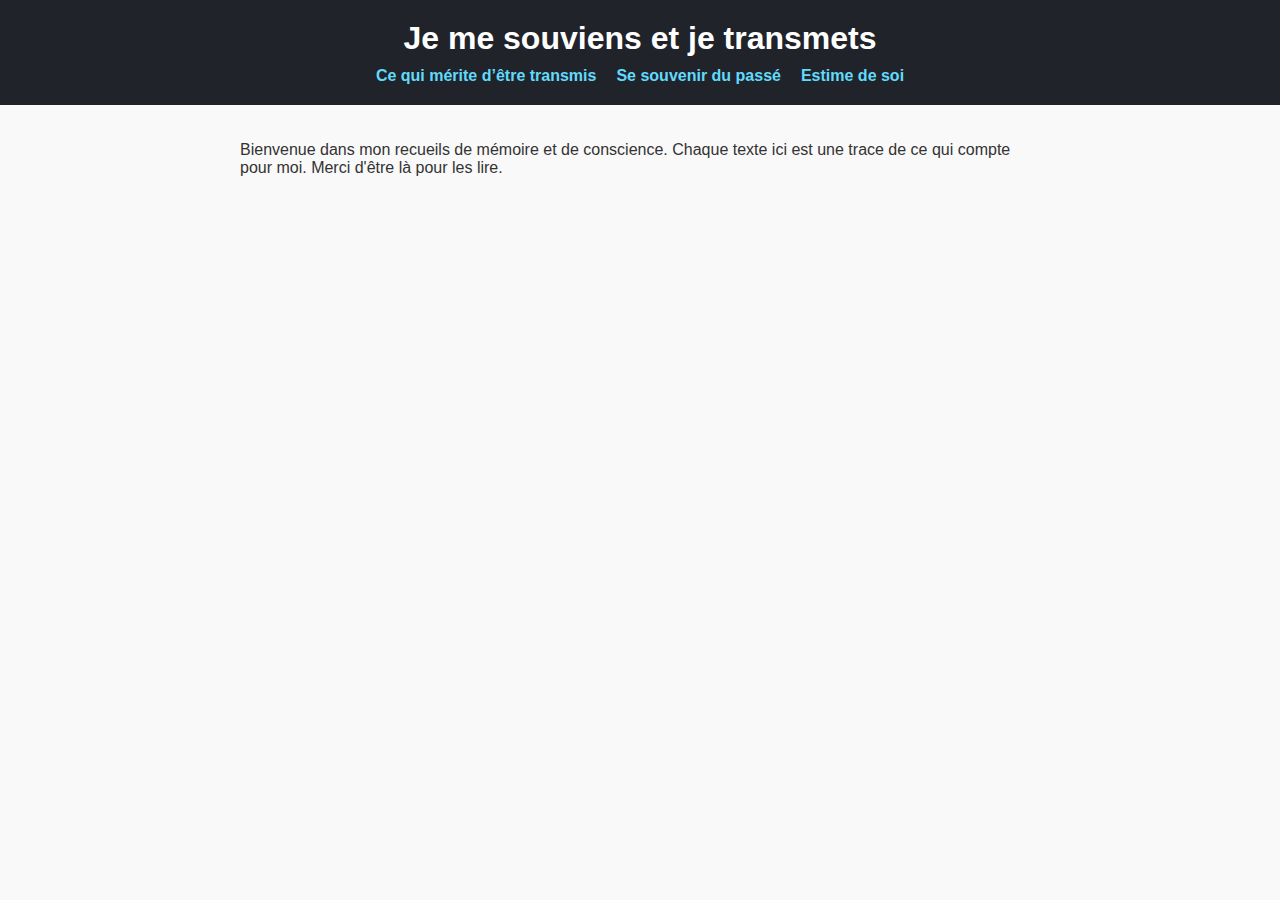
<file: index.html>
<!DOCTYPE html>
<html lang="fr">
<head>
  <meta charset="UTF-8">
  <title>Je me souviens et je transmets</title>
  <link rel="stylesheet" href="style.css">
</head>
<body>
  <header>
    <h1>Je me souviens et je transmets</h1>
    <nav>
      <ul>
        <li><a href="textes/texte1.html">Ce qui mérite d’être transmis</a></li>
        <li><a href="textes/texte2.html">Se souvenir du passé</a></li>
        <li><a href="textes/texte3.html">Estime de soi</a></li>
      </ul>
    </nav>
  </header>
  <main>
    <p>Bienvenue dans mon recueils de mémoire et de conscience. Chaque texte ici est une trace de ce qui compte pour moi. Merci d'être là pour les lire.</p>
  </main>
</body>
</html>
</file>
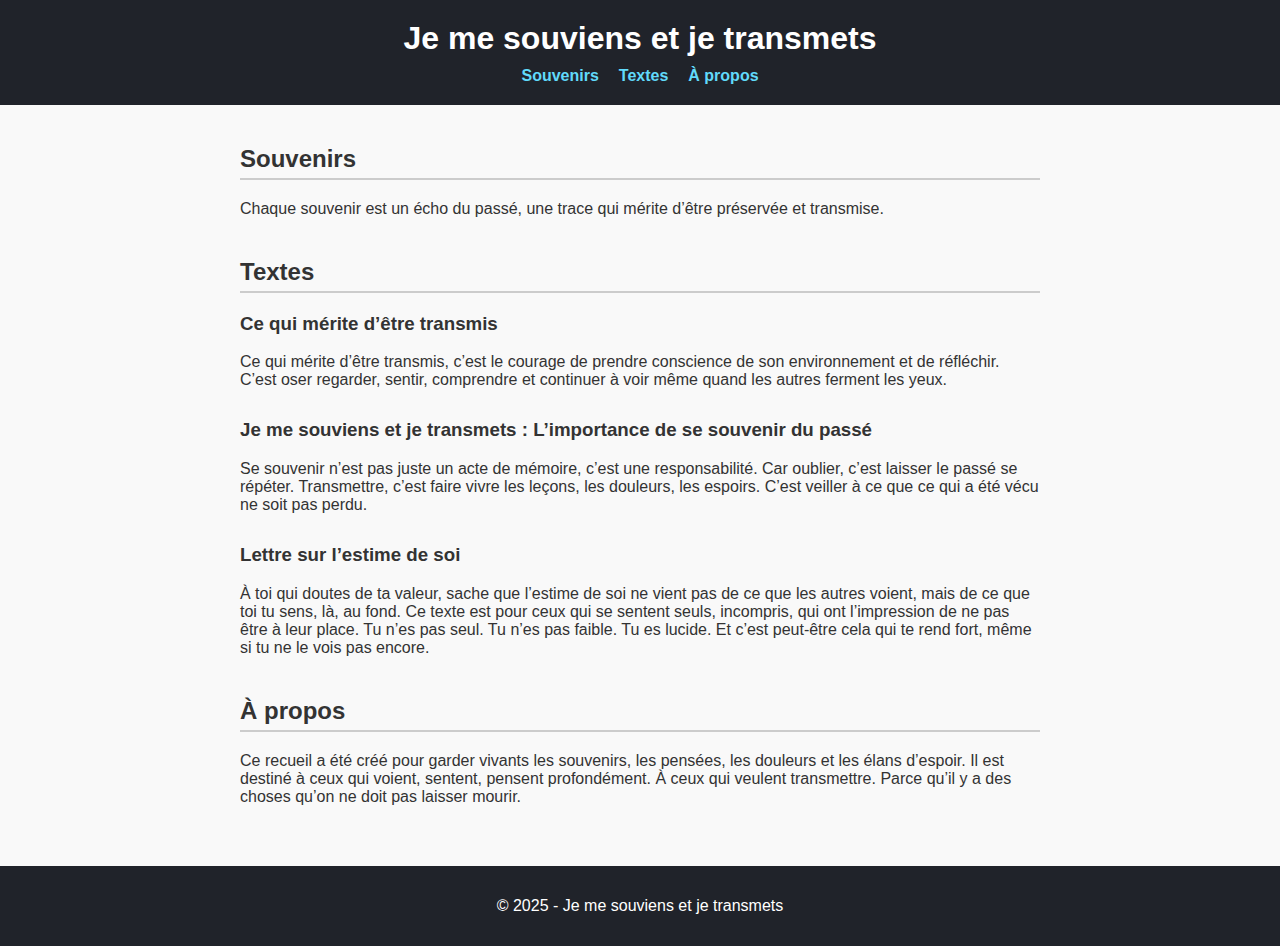
<file: Index.html>
<!DOCTYPE html>
<html lang="fr">
<head>
  <meta charset="UTF-8">
  <meta name="viewport" content="width=device-width, initial-scale=1">
  <title>Je me souviens et je transmets</title>
  <link rel="stylesheet" href="style.css">
</head>
<body>
  <header>
    <h1>Je me souviens et je transmets</h1>
    <nav>
      <ul>
        <li><a href="#souvenirs">Souvenirs</a></li>
        <li><a href="#textes">Textes</a></li>
        <li><a href="#a-propos">À propos</a></li>
      </ul>
    </nav>
  </header>

  <main>
    <section id="souvenirs">
      <h2>Souvenirs</h2>
      <p>Chaque souvenir est un écho du passé, une trace qui mérite d’être préservée et transmise.</p>
    </section>

    <section id="textes">
      <h2>Textes</h2>

      <article>
        <h3>Ce qui mérite d’être transmis</h3>
        <p>Ce qui mérite d’être transmis, c’est le courage de prendre conscience de son environnement et de réfléchir. C’est oser regarder, sentir, comprendre et continuer à voir même quand les autres ferment les yeux.</p>
      </article>

      <article>
        <h3>Je me souviens et je transmets : L’importance de se souvenir du passé</h3>
        <p>Se souvenir n’est pas juste un acte de mémoire, c’est une responsabilité. Car oublier, c’est laisser le passé se répéter. Transmettre, c’est faire vivre les leçons, les douleurs, les espoirs. C’est veiller à ce que ce qui a été vécu ne soit pas perdu.</p>
      </article>

      <article>
        <h3>Lettre sur l’estime de soi</h3>
        <p>À toi qui doutes de ta valeur, sache que l’estime de soi ne vient pas de ce que les autres voient, mais de ce que toi tu sens, là, au fond. Ce texte est pour ceux qui se sentent seuls, incompris, qui ont l’impression de ne pas être à leur place. Tu n’es pas seul. Tu n’es pas faible. Tu es lucide. Et c’est peut-être cela qui te rend fort, même si tu ne le vois pas encore.</p>
      </article>
    </section>

    <section id="a-propos">
      <h2>À propos</h2>
      <p>Ce recueil a été créé pour garder vivants les souvenirs, les pensées, les douleurs et les élans d’espoir. Il est destiné à ceux qui voient, sentent, pensent profondément. À ceux qui veulent transmettre. Parce qu’il y a des choses qu’on ne doit pas laisser mourir.</p>
    </section>
  </main>

  <footer>
    <p>&copy; 2025 - Je me souviens et je transmets</p>
  </footer>
</body>
</html>
</file>
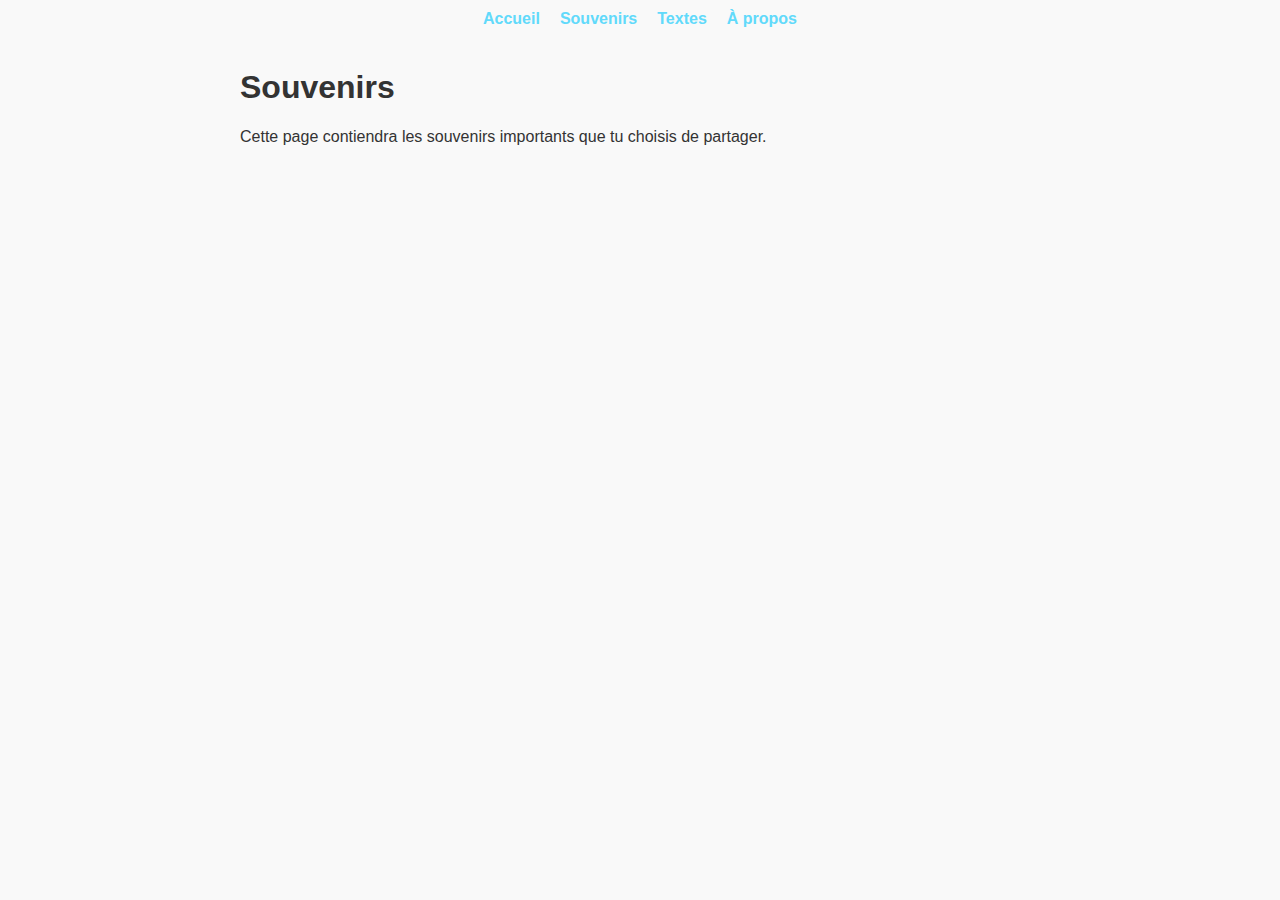
<file: souvenirs.html>
<!DOCTYPE html>
<html lang="fr">
<head>
    <meta charset="UTF-8">
    <title>Souvenirs</title>
    <link rel="stylesheet" href="style.css">
</head>
<body>
    <nav>
        <ul>
            <li><a href="index.html">Accueil</a></li>
            <li><a href="souvenirs.html">Souvenirs</a></li>
            <li><a href="textes.html">Textes</a></li>
            <li><a href="a-propos.html">À propos</a></li>
        </ul>
    </nav>
    <main>
        <h1>Souvenirs</h1>
        <p>Cette page contiendra les souvenirs importants que tu choisis de partager.</p>
    </main>
</body>
</html>
</file>
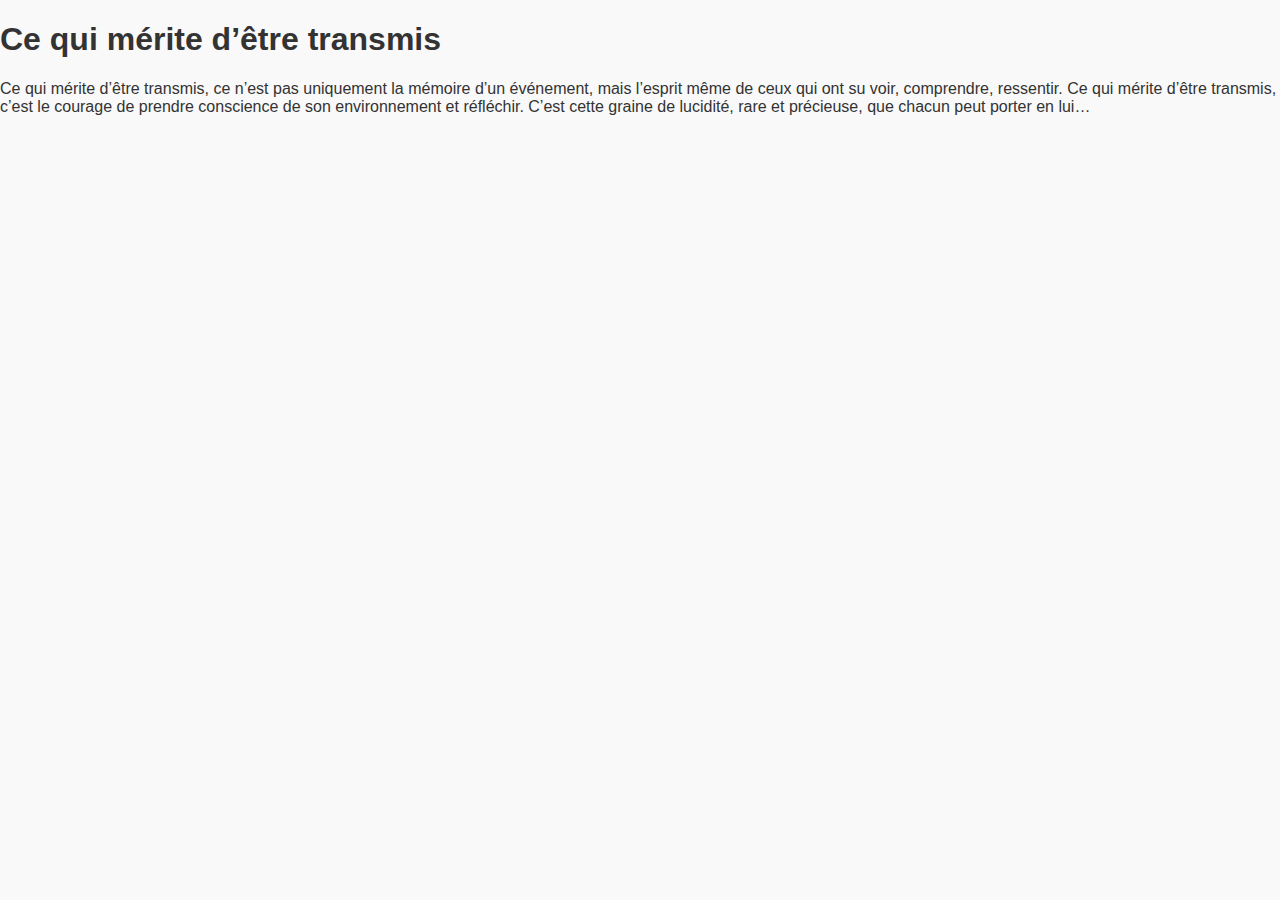
<file: texte1.html>
<!DOCTYPE html>
<html lang="fr">
<head>
  <meta charset="UTF-8">
  <title>Ce qui mérite d’être transmis</title>
  <link rel="stylesheet" href="style.css">
</head>
<body>
  <h1>Ce qui mérite d’être transmis</h1>
  <p>Ce qui mérite d’être transmis, ce n’est pas uniquement la mémoire d’un événement, mais l’esprit même de ceux qui ont su voir, comprendre, ressentir. Ce qui mérite d’être transmis, c’est le courage de prendre conscience de son environnement et réfléchir. C’est cette graine de lucidité, rare et précieuse, que chacun peut porter en lui…</p>
</body>
</html>
</file>
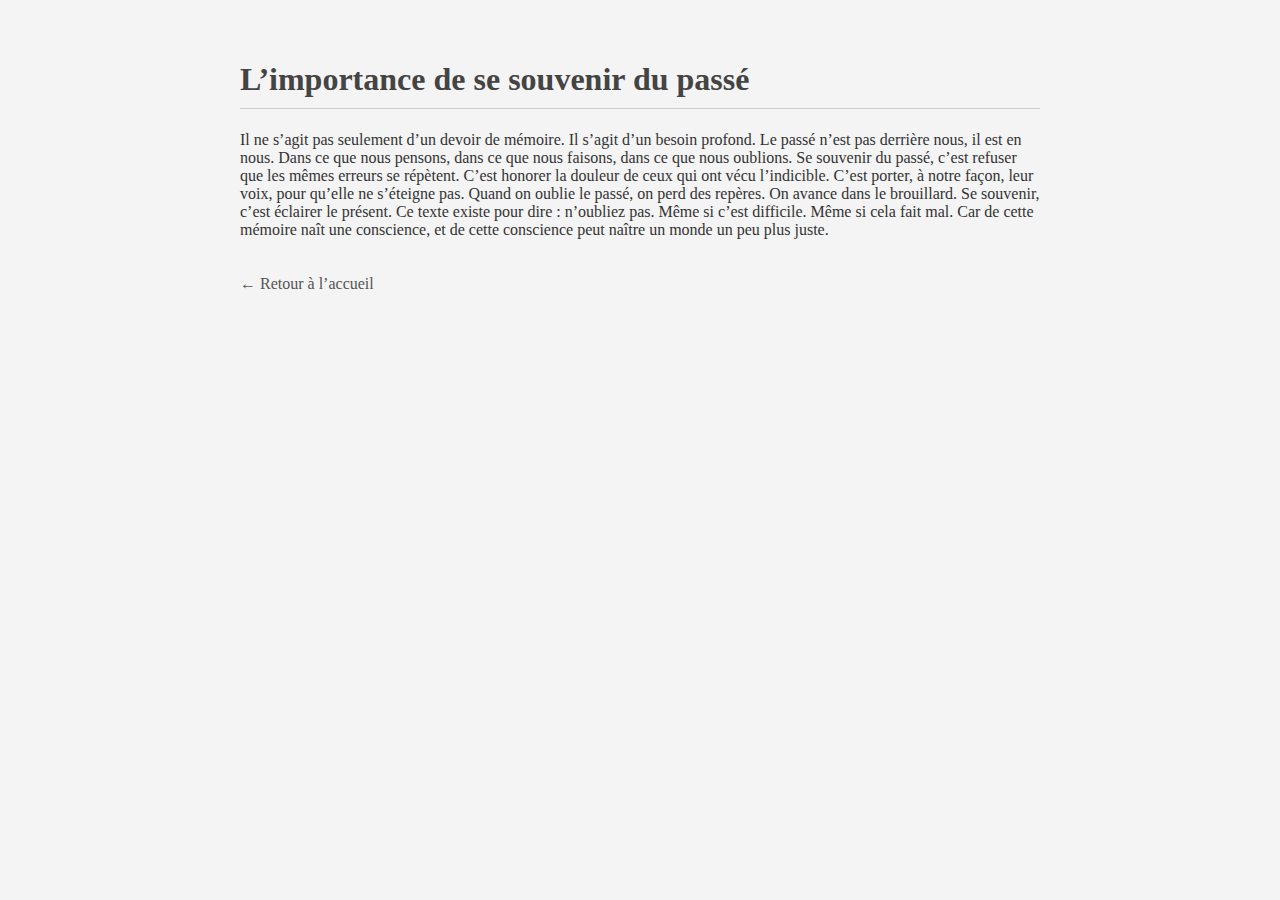
<file: texte2.html>
<!DOCTYPE html>
<html lang="fr">
<head>
    <meta charset="UTF-8">
    <meta name="viewport" content="width=device-width, initial-scale=1.0">
    <title>L’importance de se souvenir du passé</title>
    <style>
        body {
            font-family: 'Georgia', serif;
            max-width: 800px;
            margin: auto;
            padding: 40px;
            background-color: #f4f4f4;
            color: #333;
        }
        h1 {
            color: #444;
            border-bottom: 1px solid #ccc;
            padding-bottom: 10px;
        }
        a {
            display: inline-block;
            margin-top: 20px;
            color: #555;
            text-decoration: none;
        }
    </style>
</head>
<body>
    <h1>L’importance de se souvenir du passé</h1>
    <p>Il ne s’agit pas seulement d’un devoir de mémoire. Il s’agit d’un besoin profond. Le passé n’est pas derrière nous, il est en nous. Dans ce que nous pensons, dans ce que nous faisons, dans ce que nous oublions.

Se souvenir du passé, c’est refuser que les mêmes erreurs se répètent. C’est honorer la douleur de ceux qui ont vécu l’indicible. C’est porter, à notre façon, leur voix, pour qu’elle ne s’éteigne pas.

Quand on oublie le passé, on perd des repères. On avance dans le brouillard. Se souvenir, c’est éclairer le présent.

Ce texte existe pour dire : n’oubliez pas. Même si c’est difficile. Même si cela fait mal. Car de cette mémoire naît une conscience, et de cette conscience peut naître un monde un peu plus juste.</p>
    <a href="index.html">← Retour à l’accueil</a>
</body>
</html>
</file>
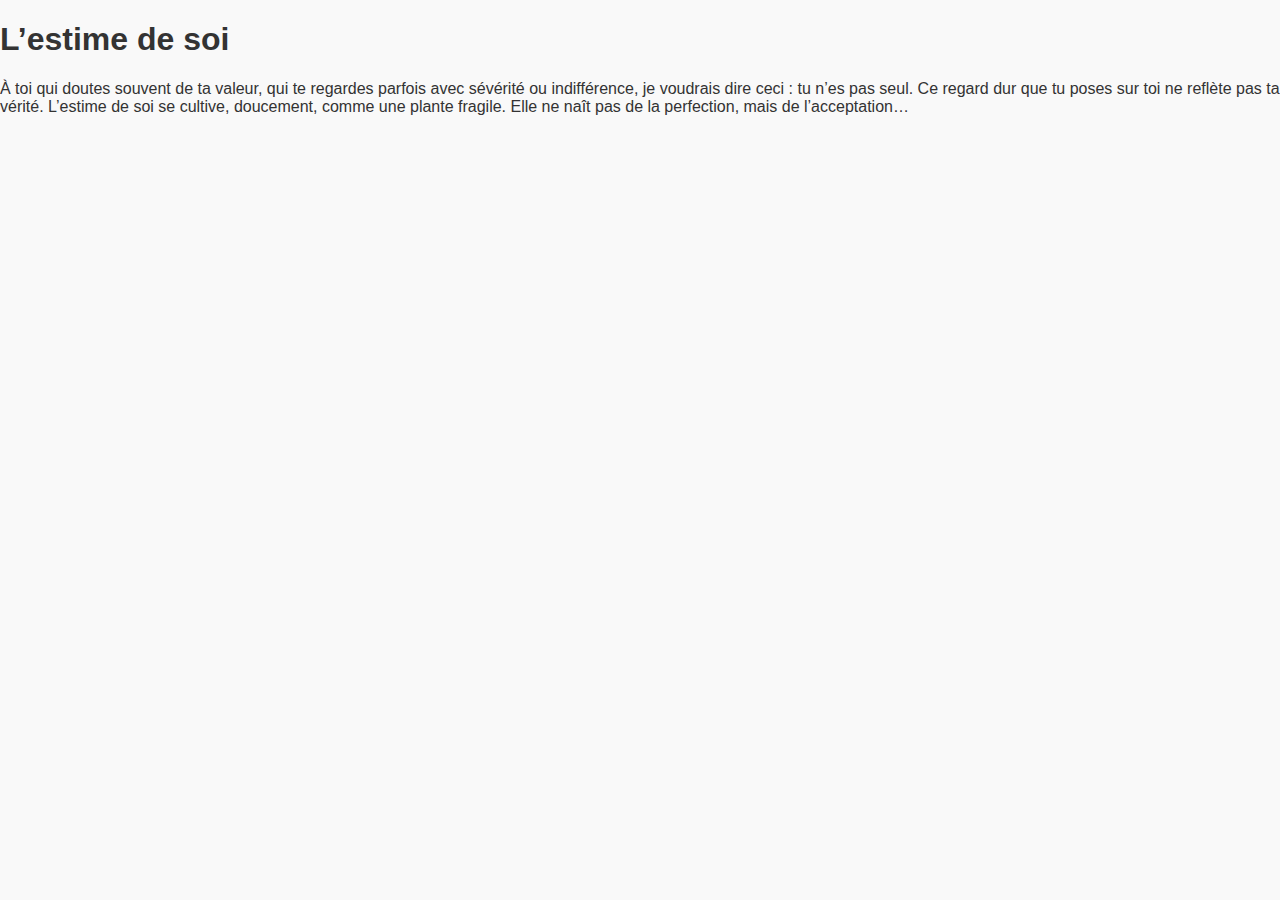
<file: texte3.html>
<!DOCTYPE html>
<html lang="fr">
<head>
  <meta charset="UTF-8">
  <title>Lettre sur l’estime de soi</title>
  <link rel="stylesheet" href="style.css">
</head>
<body>
  <h1>L’estime de soi</h1>
  <p>À toi qui doutes souvent de ta valeur, qui te regardes parfois avec sévérité ou indifférence, je voudrais dire ceci : tu n’es pas seul. Ce regard dur que tu poses sur toi ne reflète pas ta vérité. L’estime de soi se cultive, doucement, comme une plante fragile. Elle ne naît pas de la perfection, mais de l’acceptation…</p>
</body>
</html>
</file>
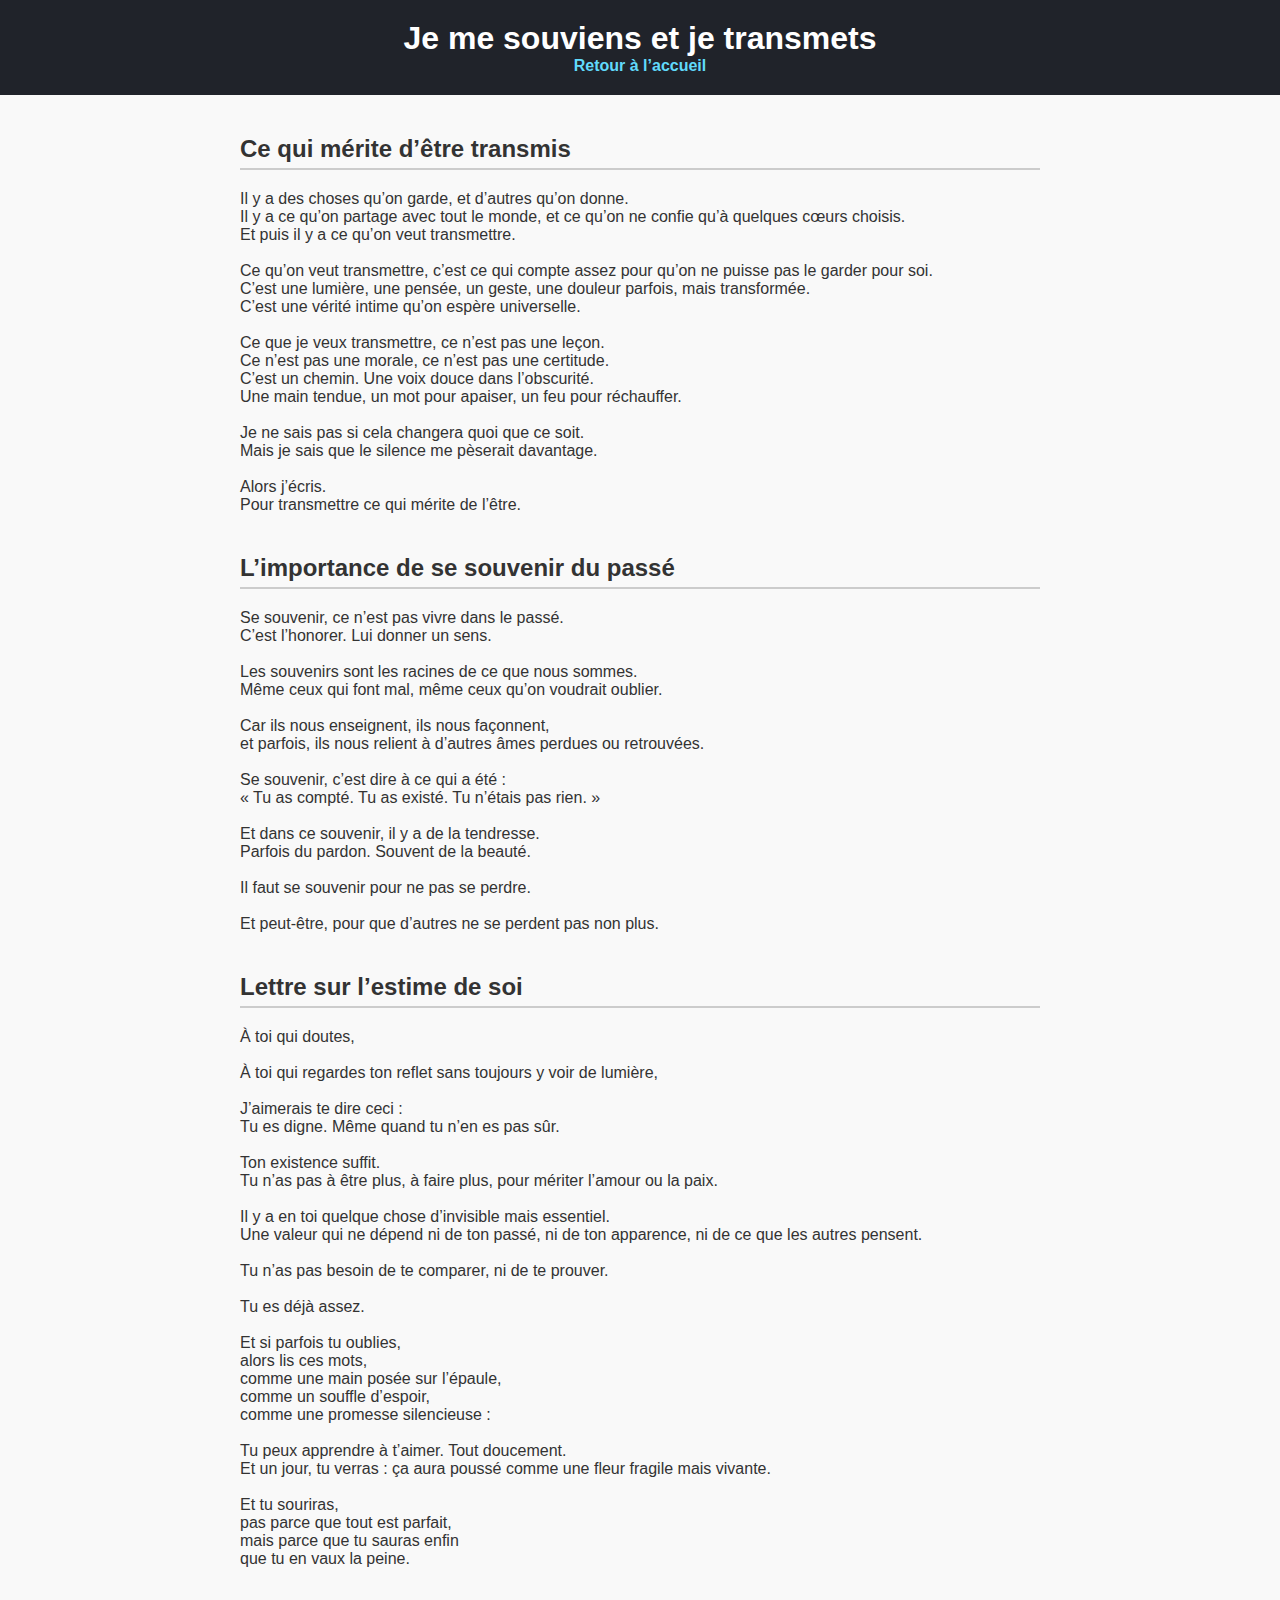
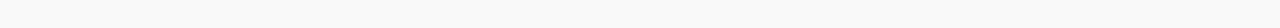
<file: textes.html>
<!DOCTYPE html>
<html lang="fr">
<head>
  <meta charset="UTF-8" />
  <meta name="viewport" content="width=device-width, initial-scale=1.0" />
  <title>Textes – Je me souviens et je transmets</title>
  <link rel="stylesheet" href="style.css" />
</head>
<body>
  <header>
    <h1>Je me souviens et je transmets</h1>
    <nav>
      <a href="index.html">Retour à l’accueil</a>
    </nav>
  </header>

  <main>
    <section id="transmettre">
      <h2>Ce qui mérite d’être transmis</h2>
      <p>
        Il y a des choses qu’on garde, et d’autres qu’on donne.<br />
        Il y a ce qu’on partage avec tout le monde, et ce qu’on ne confie qu’à quelques cœurs choisis.<br />
        Et puis il y a ce qu’on veut transmettre.<br /><br />

        Ce qu’on veut transmettre, c’est ce qui compte assez pour qu’on ne puisse pas le garder pour soi.<br />
        C’est une lumière, une pensée, un geste, une douleur parfois, mais transformée.<br />
        C’est une vérité intime qu’on espère universelle.<br /><br />

        Ce que je veux transmettre, ce n’est pas une leçon.<br />
        Ce n’est pas une morale, ce n’est pas une certitude.<br />
        C’est un chemin. Une voix douce dans l’obscurité.<br />
        Une main tendue, un mot pour apaiser, un feu pour réchauffer.<br /><br />

        Je ne sais pas si cela changera quoi que ce soit.<br />
        Mais je sais que le silence me pèserait davantage.<br /><br />

        Alors j’écris.<br />
        Pour transmettre ce qui mérite de l’être.
      </p>
    </section>

    <section id="memoire">
      <h2>L’importance de se souvenir du passé</h2>
      <p>
        Se souvenir, ce n’est pas vivre dans le passé.<br />
        C’est l’honorer. Lui donner un sens.<br /><br />

        Les souvenirs sont les racines de ce que nous sommes.<br />
        Même ceux qui font mal, même ceux qu’on voudrait oublier.<br /><br />

        Car ils nous enseignent, ils nous façonnent,<br />
        et parfois, ils nous relient à d’autres âmes perdues ou retrouvées.<br /><br />

        Se souvenir, c’est dire à ce qui a été :<br />
        « Tu as compté. Tu as existé. Tu n’étais pas rien. »<br /><br />

        Et dans ce souvenir, il y a de la tendresse.<br />
        Parfois du pardon. Souvent de la beauté.<br /><br />

        Il faut se souvenir pour ne pas se perdre.<br /><br />

        Et peut-être, pour que d’autres ne se perdent pas non plus.
      </p>
    </section>

    <section id="estime">
      <h2>Lettre sur l’estime de soi</h2>
      <p>
        À toi qui doutes,<br /><br />

        À toi qui regardes ton reflet sans toujours y voir de lumière,<br /><br />

        J’aimerais te dire ceci :<br />
        Tu es digne. Même quand tu n’en es pas sûr.<br /><br />

        Ton existence suffit.<br />
        Tu n’as pas à être plus, à faire plus, pour mériter l’amour ou la paix.<br /><br />

        Il y a en toi quelque chose d’invisible mais essentiel.<br />
        Une valeur qui ne dépend ni de ton passé, ni de ton apparence, ni de ce que les autres pensent.<br /><br />

        Tu n’as pas besoin de te comparer, ni de te prouver.<br /><br />

        Tu es déjà assez.<br /><br />

        Et si parfois tu oublies,<br />
        alors lis ces mots,<br />
        comme une main posée sur l’épaule,<br />
        comme un souffle d’espoir,<br />
        comme une promesse silencieuse :<br /><br />

        Tu peux apprendre à t’aimer. Tout doucement.<br />
        Et un jour, tu verras : ça aura poussé comme une fleur fragile mais vivante.<br /><br />

        Et tu souriras,<br />
        pas parce que tout est parfait,<br />
        mais parce que tu sauras enfin<br />
        que tu en vaux la peine.
      </p>
    </section>
  </main>
</body>
</html>
</file>
<file: style.css>
body {
  font-family: 'Segoe UI', Tahoma, Geneva, Verdana, sans-serif;
  margin: 0;
  padding: 0;
  background-color: #f9f9f9;
  color: #333;
}

header {
  background-color: #20232a;
  color: white;
  padding: 20px 0;
  text-align: center;
}

header h1 {
  margin: 0;
  font-size: 2em;
}

nav ul {
  list-style: none;
  padding: 0;
  margin: 10px 0 0;
  display: flex;
  justify-content: center;
  gap: 20px;
}

nav a {
  color: #61dafb;
  text-decoration: none;
  font-weight: bold;
}

main {
  padding: 20px;
  max-width: 800px;
  margin: 0 auto;
}

section {
  margin-bottom: 40px;
}

h2 {
  border-bottom: 2px solid #ccc;
  padding-bottom: 5px;
}

article {
  margin-bottom: 30px;
}

footer {
  background-color: #20232a;
  color: white;
  text-align: center;
  padding: 15px;
}
</file>
